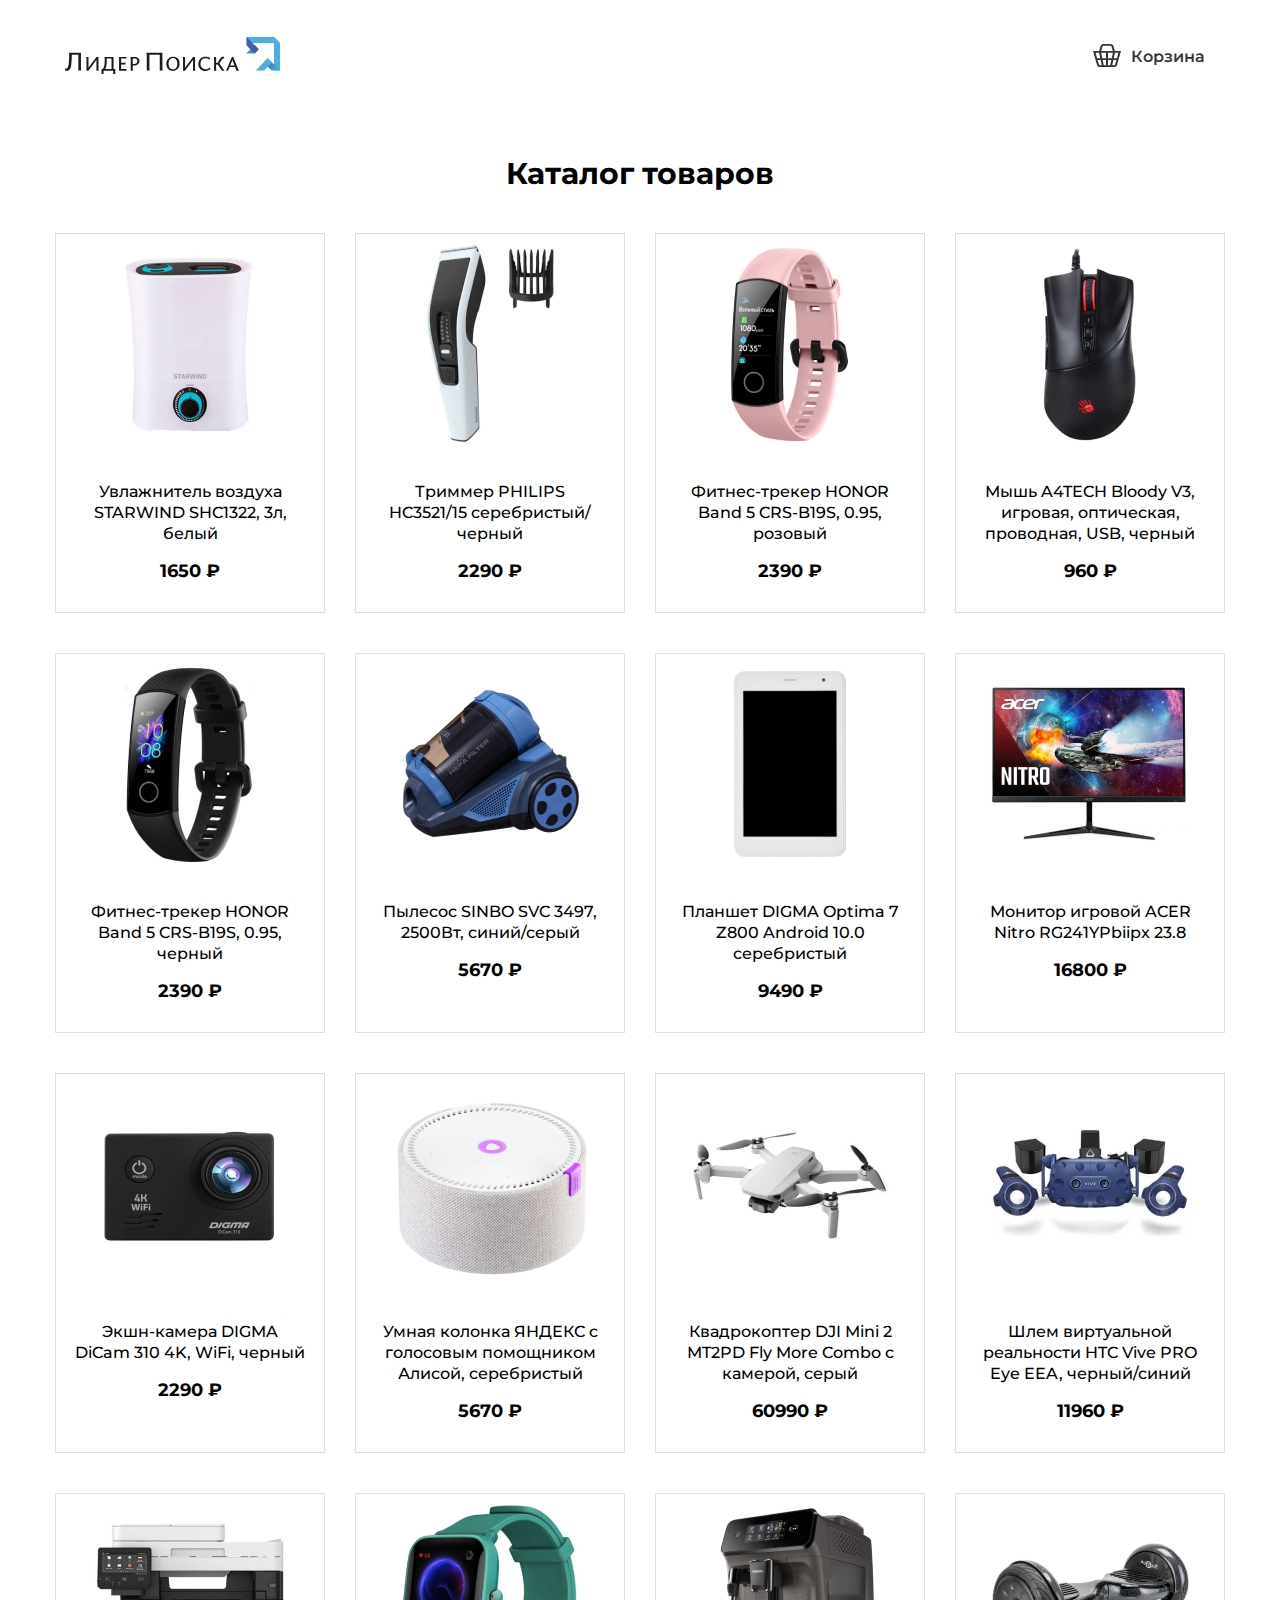
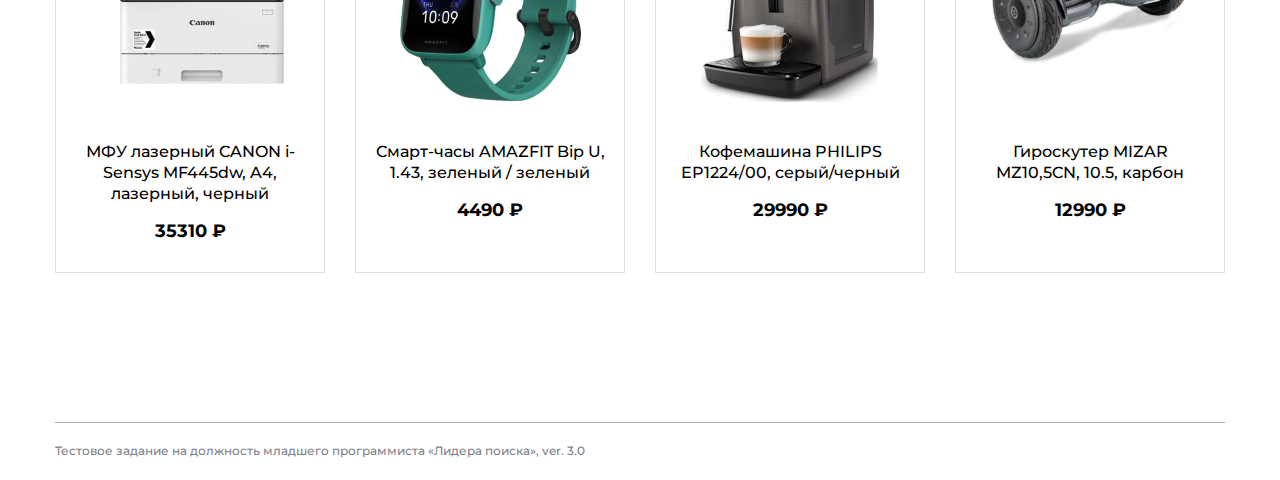
<file: index.html>
<!DOCTYPE html>
<html lang="en">
<head>
    <meta charset="UTF-8">
    <meta name="viewport" content="width=device-width, initial-scale=1.0">
    <title>Интернет-магазин</title>
    <link rel="stylesheet" href="./assets/css/normalize.css">
    <link rel="stylesheet" href="./assets/css/style.css">
    <link rel="preconnect" href="https://fonts.googleapis.com">
    <link rel="preconnect" href="https://fonts.gstatic.com" crossorigin>
    <link href="https://fonts.googleapis.com/css2?family=Montserrat:wght@500;600;700&display=swap" rel="stylesheet">
    <link rel="stylesheet" href="https://cdn.jsdelivr.net/npm/bootstrap-icons@1.11.2/font/bootstrap-icons.min.css">
    <link rel="short icon" href="./assets/ico/logo_og.ico">
</head>

<body>
    
    <div class="wrapper">
        <header class="header-box">
            <div class="header-container">
                <div class="logo">
                    <img class="logo-img" src="./assets/svg/logo.svg" alt="Logo">
                </div>

                <div class="cart-box">
                    <a id="shopping-cart" class="shopping-cart" href="./cart.html"><img src="./assets/svg/shopping_cart.svg" alt="Shopping-cart"></a>
                    <a id="cart-link" class="cart-link" href="./cart.html">Корзина</a>
                    <span id="cartAmount" class="cartAmount">0</span>
                </div>
            </div>
        </header>

        <main class="main-box">
            <h1 class="main-title">Каталог товаров</h1>
            <div class="main-container" id="main-container">
                

            </div>  
                  
        </main>
        
        <footer class="footer-box">
            <div class="footer-line"></div>
            <p class="footer-text">Тестовое задание на должность младшего программиста «Лидера поиска», ver. 3.0</p>
        </footer>
    </div>
    
    <script src="./products.js"></script>
    <script src="./index.js"></script>
</body>
</html>
</file>
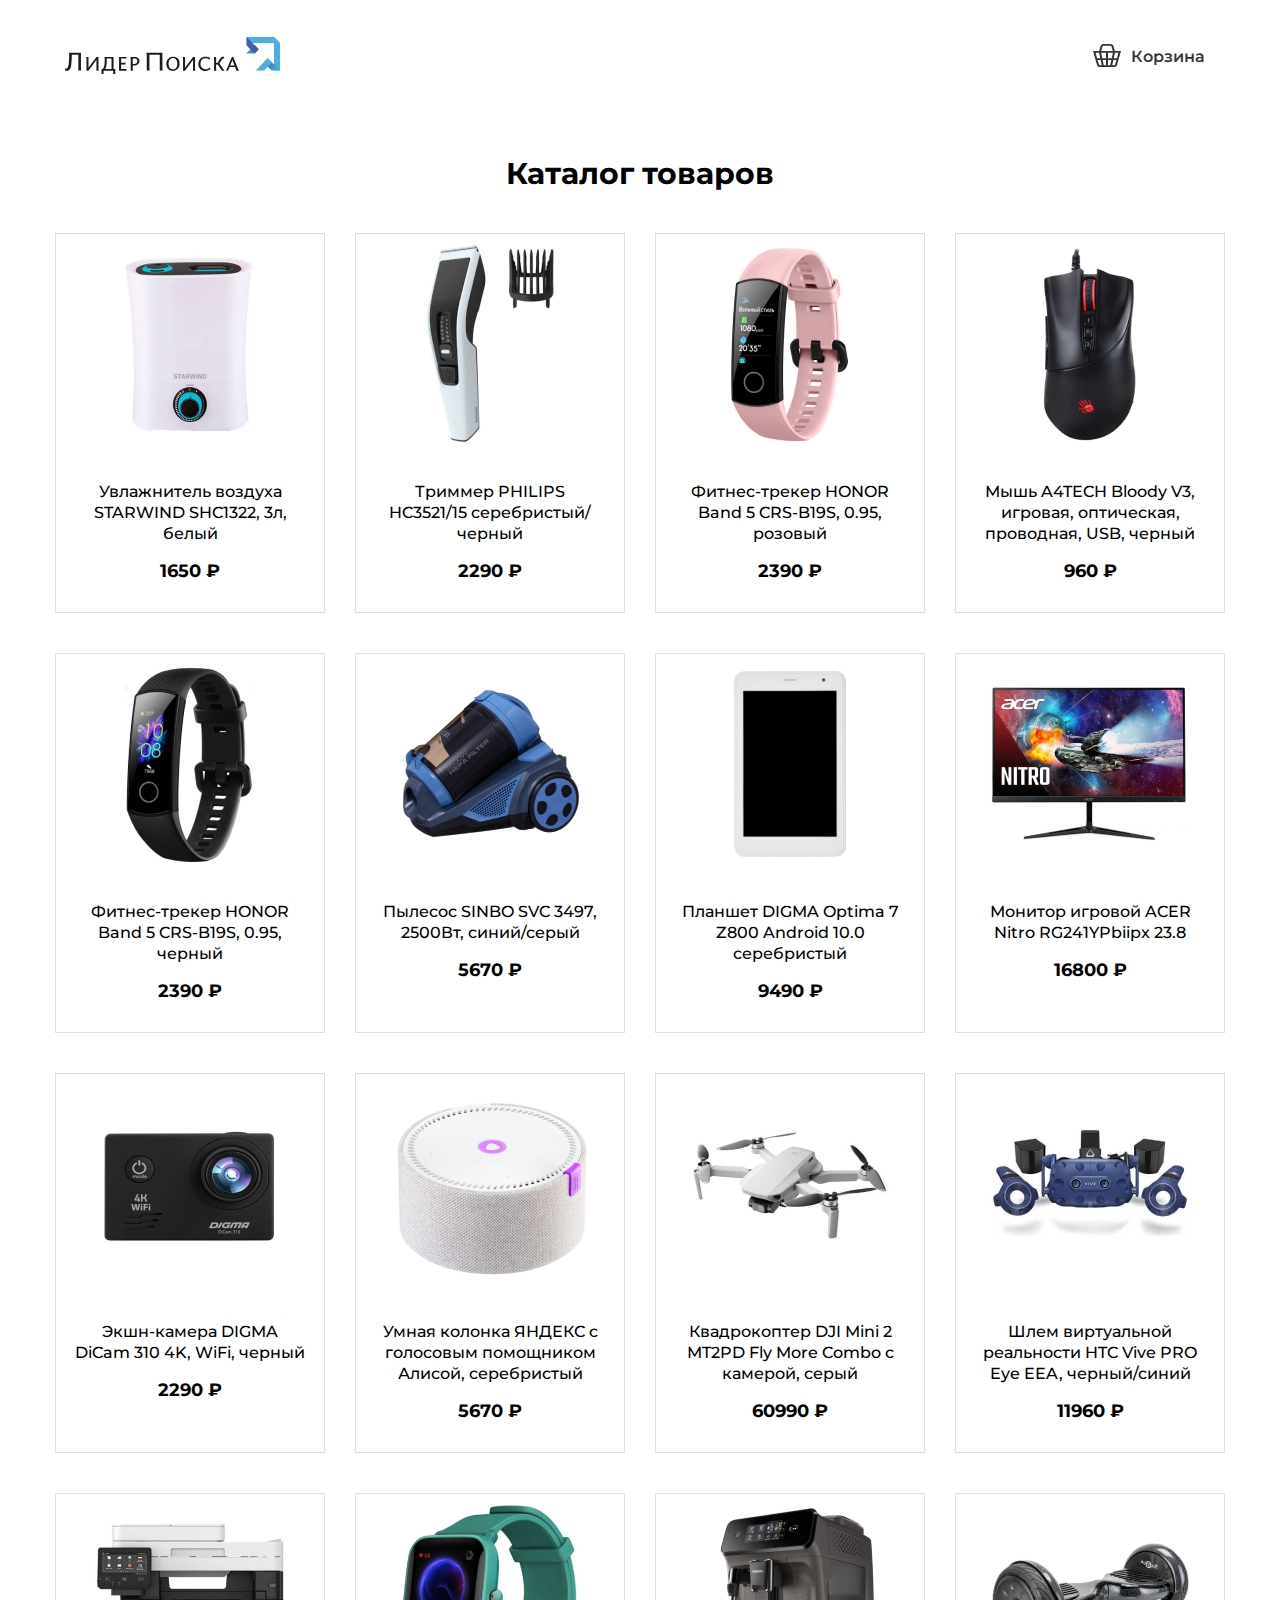
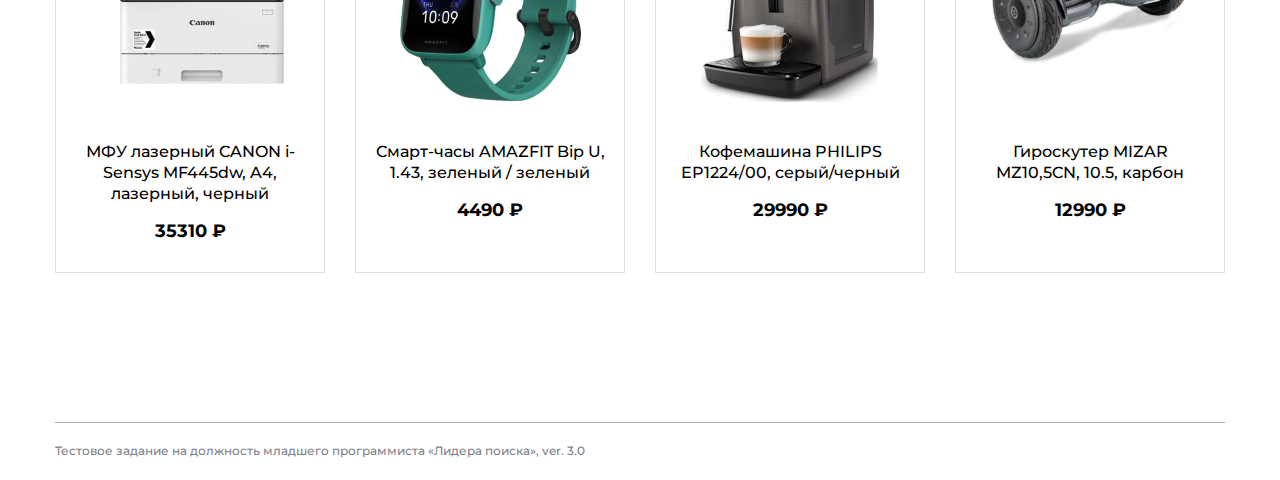
<file: cart.html>
<!DOCTYPE html>
<html lang="en">
<head>
    <meta charset="UTF-8">
    <meta name="viewport" content="width=device-width, initial-scale=1.0">
    <title>Интернет-магазин</title>
    <link rel="stylesheet" href="./assets/css/normalize.css">
    <link rel="stylesheet" href="./assets/css/style.css">
    <link rel="preconnect" href="https://fonts.googleapis.com">
    <link rel="preconnect" href="https://fonts.gstatic.com" crossorigin>
    <link href="https://fonts.googleapis.com/css2?family=Montserrat:wght@500;600;700&display=swap" rel="stylesheet">
    <link rel="stylesheet" href="https://cdn.jsdelivr.net/npm/bootstrap-icons@1.11.2/font/bootstrap-icons.min.css">
    <link rel="short icon" href="./assets/ico/logo_og.ico">
</head>

<body>
    
    <div class="wrapper">
        <header class="header-box">
            <div class="header-container">
                <div class="logo">
                    <img class="logo-img" src="./assets/svg/logo.svg" alt="Logo">
                </div>

                <div class="cart-box">
                    <img class="shopping-cart" src="./assets/svg/shopping_cart.svg" alt="Shopping-cart">
                    <a class="cart-link" href="">Корзина</a>
                    <span id="cartAmount" class="cartAmount">0</span>
                </div>
            </div>
        </header>

        <main class="shop-box">
            <h1 class="main-title">Корзина</h1>
            <div class="cart-container">
                <div class="listCard" id="listCard">

                </div>

                <p id="total" class="cart_summ"></p>
            </div>
           
            <div class="form_info">
                <form class="contacts-form" action="">
                    <h2 class="form-title">Пожалуйста, представьтесь</h2>
                    <input class="form name" type="text" placeholder="Ваше имя">
                    <input class="form tel" type="tel" placeholder="Телефон">
                    <input class="form email" type="email" placeholder="Email">
                    <button class="submit-btn" type="submit">Оформить заказ</button>
                </form>
            </div>
        </main>

        <footer class="footer-box">
            <div class="footer-line"></div>
            <p class="footer-text">Тестовое задание на должность младшего программиста «Лидера поиска», ver. 3.0</p>
        </footer>
    </div>

    <script src="./products.js"></script>
    <script src="./cart.js"></script>
</body>
</html>
</file>
<file: assets/css/style.css>
/*General*/

* {
    box-sizing: border-box;
    margin: 0;
    padding: 0;
}

html {
    scroll-behavior: smooth;
    height: 100%;
}
  
body {
    display: flex;
    flex-direction: column;
    justify-content: space-between;
    width: 100vw;
    min-width: 320px; 
    height: 1980px;
    margin: 0;
    padding: 0;
    background-color: #FFF;
}

.wrapper {
    display: flex;
    flex-direction: column;
    background-color: #FFF;
    height: 1980px;
    width: 1800px;
    margin-left: auto;
    margin-right: auto;
    padding: 0;
    min-height: 100%;
}


/*Header*/

.header-container {
    display: flex;
    width: 1170px;
    height: 37px;
    justify-content: center;
    align-items: center;
    align-self: center;
    justify-content: center;
    gap: 813px;
    margin-left: auto;
    margin-right: auto;
    margin-top: 37px;
    margin-bottom: 60px;
}

.logo {
    width: 215px;
    height: 37px;
    background-size: contain;
    background-repeat: no-repeat;
}

.cart-box {
    display: flex;
    align-items: flex-start;
    justify-content: center;
    align-items: center;
    align-self: center;
    cursor: pointer;
}

.shopping-cart {
    pointer-events: none;
    width: 28px;
    height: 23px;
    margin-bottom: 1px;
}

.cart-link {
    pointer-events: none;
    color: #35383A;
    text-align: center;
    font-family: Montserrat;
    font-size: 16px;
    font-style: normal;
    font-weight: 600;
    line-height: normal;
    text-decoration: none;
    margin-right: 10px;
    margin-left: 10px;
    margin-top: 3px;
    margin-bottom: 1px;
}


.cartAmount {
    display: none;
    width: 21px;
    height: 21px;
    background: rgba(0, 168, 45, 1);
    border-radius: 10px;
    text-align: center;
    margin-top: 3px;
    color: #FFF;
    font-family: Montserrat;
    font-size: 12px;
    font-style: normal;
    font-weight: 600;
    line-height: normal;
    padding-top: 3px;
    padding-bottom: 3px;
    margin-top: 3px;
}


.cart-box:hover a {
    color: rgba(0, 168, 45, 1);
}

.cart-box:hover img { 
    filter: invert(38%) sepia(21%) saturate(6626%) hue-rotate(119deg) brightness(97%) contrast(102%);
}


/*Main*/

.main-container {
    display: grid;
    grid-template-columns: repeat(4, 1fr);
    grid-column-gap: 30px;
    grid-row-gap: 40px;
    grid-auto-rows: minmax(270px, 380px);
    width: 1170px;
    height: 1719px;
    margin-left: auto;
    margin-right: auto;
    padding: 0;
    margin-bottom: 70px;
}

.main-title {
    color: #000;
    text-align: center;
    font-family: Montserrat;
    font-size: 30px;
    font-style: normal;
    font-weight: 700;
    line-height: 130%;
    margin-left: auto;
    margin-right: auto;
    margin-bottom: 40px;
}

.product_card {
    text-align: center;
    align-items: center;
    align-self: center;
    margin-left: auto;
    margin-right: auto;
    width: 270px;
    height: 380px;
    border: 1px solid #DEDEDE;
    background: #FFF;
    cursor: pointer;
}

.product_img {
    width: 200px;
    height: 200px;
    margin-left: auto;
    margin-right: auto;
    margin-top: 10px;
    margin-bottom: 34px;
}


.product-text {
    width: 230px;
    color: #000;
    text-align: center;
    font-family: Montserrat;
    font-size: 16px;
    font-style: normal;
    font-weight: 500;
    line-height: 130%;
    margin-left: auto;
    margin-right: auto;
    margin-bottom: 15px;
}

.product_summ {
    color: #000;
    text-align: center;
    font-family: Montserrat;
    font-size: 18px;
    font-style: normal;
    font-weight: 700;
    line-height: 130%;
    margin-bottom: 35px;
}

.product-btn {
    display: none;
    margin-left: auto;
    margin-right: auto;
    width: 186px;
    height: 40px;
    background: #296DC1;
    color: #FFF;
    text-align: center;
    font-family: Montserrat;
    font-size: 12px;
    font-style: normal;
    font-weight: 600;
    line-height: 130%;
    letter-spacing: 0.6px;
    text-transform: uppercase;
    border: none;
    cursor: pointer;
}

.product_card:hover .product-btn{
    display: block;
    transition: .1s;
    animation: show 1s 1;
    animation-fill-mode: both;
    animation-delay: 0.1s;
}

@keyframes show {
    0%{
        opacity: 0; 
    }
    100% {
        opacity: 1;
    }
}

  
.product_card:hover .product_img {
    position: relative;
    transition: 0.3s;
    margin-bottom: 4px;
}

.product_card:hover .product_summ {
    position: relative;
    transition: 0.3s;
    margin-bottom: 15px;
}


/*Footer*/

.footer-box {
    text-align: left;
    align-items: center;
    align-self: center;
}

.footer-line {
    width: 1170px;
    height: 1px;
    background: #A8AFBB;
    margin-bottom: 20px;
}

.footer-text {
    color: #7C828B;
    font-family: Montserrat;
    font-size: 12px;
    font-style: normal;
    font-weight: 500;
    line-height: 130%;
    margin-bottom: 21px; 
}



/*Cart-html*/

.shop-box {
    width: 1800px;
    height: 1653px;
    margin-left: auto;
    margin-right: auto;
    padding: 0;

}

.cart-container {
    width: 1170px;
    margin-left: auto;
    margin-right: auto;
    padding: 0;
}

.listCard {
    margin-left: auto;
    margin-right: auto;
    padding: 0;
}


.cart_item {
    display: flex;
    align-items: center;
    align-self: center;
    width: 1170px;
    height: 150px;
    margin-left: auto;
    margin-right: auto;
    justify-content: space-between;
}

.cart_img {
    width: 160px;
    height: 150px;
    /* margin-right: 42px; */
}

.cart-text {
    width: 274px;
    color: #000;
    font-family: Montserrat;
    font-size: 16px;
    font-style: normal;
    font-weight: 500;
    line-height: 130%;
    /* margin-right: 151px; */
}

.count {
    display: grid;
    grid-template-columns: repeat(3, 1fr);
    width: 159px;
    height: 40px;
    border: solid 1px #A8AFBB;
    /* margin-right: 159px; */
}

.minus {
    display: flex;
    justify-content: center;
    align-items: center;
    width: 42px;
    height: 39px;
    padding: auto;
    cursor: pointer;
    
}

.quantity {
    display: flex;
    justify-content: center;
    align-items: center;
    color: #000;
    font-family: Montserrat;
    font-size: 16px;
    font-style: normal;
    font-weight: 500;
    line-height: 130%;
    width: 73px;
    height: 39px;
    border-right: solid 1px #A8AFBB;
    border-left: solid 1px #A8AFBB;
}

.plus {
    position: relative;
    display: flex;
    justify-content: center;
    align-items: center;
    width: 42px;
    height: 39px;
    cursor: pointer;
}

.minus:hover, .plus:hover {
    background-color: #296DC1;
}

.minus:hover i, .plus:hover i { 
    filter: invert(100%) sepia(99%) saturate(2%) hue-rotate(150deg) brightness(106%) contrast(100%);
}

.plus i, .minus i {
    font-size: 22px;
}

.item_summ {
    color: #000;
    text-align: center;
    font-family: Montserrat;
    font-size: 18px;
    font-style: normal;
    font-weight: 700;
    line-height: 130%;
    margin-right: 90px;
}


.close {
    display: flex;
    justify-content: center;
    align-items: center;
    width: 41px;
    height: 40px;
    cursor: pointer;
}

.cross {
    width: 16px;
    height: 16px;
}

.close:hover {
    background-color: #296DC1;
}

.close:hover img { 
    filter: invert(100%) sepia(99%) saturate(2%) hue-rotate(150deg) brightness(106%) contrast(100%);
}

.cart_line {
    width: 1170px;
    height: 1px;
    background: #A8AFBB;
    margin-top: 40px;
    margin-bottom: 40px;
    margin-left: auto;
    margin-right: auto;
}

.cart_summ {
    color: #000;
    font-family: Montserrat;
    font-size: 30px;
    font-style: normal;
    font-weight: 700;
    line-height: 130%;
    text-align: right;
    margin-right: 47px;
    margin-bottom: 60px;
}

.form_info {
    width: 1800px;
    height: 540px;
    background: #F2F5F9;
    margin-bottom: 60px;
    margin-left: auto;
    margin-right: auto;
}

.form-title {
    color: #000;
    text-align: center;
    font-family: Montserrat;
    font-size: 26px;
    font-style: normal;
    font-weight: 700;
    line-height: 130%;
    text-align: center;
    padding-top: 70px;
    margin-bottom: 30px;
    margin-left: auto;
    margin-right: auto;   
}

.contacts-form {
    display: flex;
    flex-direction: column;
    align-items: center;
    align-self: center;
    margin-left: auto;
    margin-right: auto;
    align-self: center;
    width: 430px;
}

.form {
    width: 430px;
    height: 60px;
    background: #FFF;
    color: #535860;
    font-family: Montserrat;
    font-size: 16px;
    font-style: normal;
    font-weight: 500;
    line-height: 130%;
    margin-bottom: 30px;
    border: none;
    padding-left: 26px;
    margin-left: auto;
    margin-right: auto;
}

input:focus-visible {
    border: 1px solid #4892EC;
    border-radius: 1px;
    outline: none;
}

.submit-btn {
    width: 430px;
    height: 60px;
    background: rgba(41, 109, 193, 0.50);
    color: #FFF;
    text-align: center;
    font-family: Montserrat;
    font-size: 12px;
    font-style: normal;
    font-weight: 600;
    line-height: 130%;
    letter-spacing: 0.6px;
    text-transform: uppercase;
    border: none;
    margin-bottom: 76px;
}



/* Медиа запросы для адаптивности на главной странице */

/* Пропорциональное уменьшение лишнего пространства для ширины экрана от 1200px и более*/

@media (min-width: 1200px) {
    .wrapper {
        width: 100%;
    }
}

/* Адаптив для ширины экрана до 1200px (от 751px до 1200px) */
@media (max-width: 1200px) {
    .wrapper {
        width: 1200px;
        height: 2808px;
        margin-left: auto;
        margin-right: auto;
        padding: 0;
    }

    .header-container {
        display: flex;
        width: 930px;
        height: 37px;
        gap: 573px;
        margin-left: auto;
        margin-right: auto;
    }
    
    .main-container {
        display: grid;
        grid-template-columns: repeat(3, 1fr);
        grid-column-gap: 40px;
        grid-row-gap: 40px;
        grid-auto-rows: minmax(270px, 380px);
        width: 890px;
        height: 2559px;
    }

    .footer-box {
        width: 930px;
        height: 36px;
    }

    .footer-line {
        width: 930px;
    }
}

/* Пропорциональное уменьшение лишнего пространства для ширины экрана до 751px */

@media (min-width: 751px) {
    .wrapper {
        width: 100%;
    }
    
}

/* Адаптив для ширины экрана 750px */

@media (max-width: 750px) {
    .wrapper {
        width: 750px;
        height: 10375px;
        margin-left: auto;
        margin-right: auto;
        padding: 0;
    }

    .header-container {
        display: flex;
        width: 690px;
        height: 37px;
        gap: 333px;
        margin-left: auto;
        margin-right: auto;
    }
    
    .main-container {
        display: grid;
        margin-left: auto;
        margin-right: auto;
        grid-template-columns: repeat(1, 1fr);
        grid-column-gap: 40px;
        grid-auto-rows: minmax(450px, 590px);
        width: 452px;
        height: 10109px;
    }

    .product_card {
        text-align: center;
        align-items: center;
        align-self: center;
        margin-left: auto;
        margin-right: auto;
        margin-bottom: 15px;
        width: 450px;
        height: 590px;
        border: 1px solid #DEDEDE;
        background: #FFF;
        cursor: pointer;
    }

    .product_img {
        width: 400px;
        height: 400px;
    }

    .footer-box {
        width: 690px;
        height: 36px;
    }

    .footer-line {
        width: 690px;
    }

    .product-text {
        width: 330px;
    }

    .product_card:hover .product-btn {
        transition: none;
        animation: none;
        animation-fill-mode: none;
        animation-delay: none;
    }

    .product_img {
        margin-bottom: 4px;
    }

    .product_summ {
        margin-bottom: 15px;
    }

    .product-btn {
        display: block;
    }
}

/* Пропорциональное уменьшение лишнего пространства для ширины экрана до 581px */

@media (min-width: 581px) {
    .wrapper {
        width: 100%;
    }
    
}

/* Адаптив для ширины экрана 580px */

@media (max-width: 580px) {
    .wrapper {
        width: 580px;
        height: 10375px;
    }

    .header-container {
        width: 511px;
        height: 30px;
        gap: 275px;
    }

    .cart-link {
        display: none;
    }

    .main-container {
        width: 452px;
        height: 10109px;
    }

    .footer-box {
        width: 510px;
        height: 52px;
    }
    
    .footer-line {
        width: 510px;
    }
}

/* Пропорциональное уменьшение лишнего пространства для ширины экрана до 321px */

@media (min-width: 321px) {
    .wrapper {
        width: 100%;
    } 
}

/* Адаптив для ширины экрана 320px */

@media (max-width: 320px) {
    .wrapper {
        width: 320px;
        height: 6824px;
    }

    .header-container {
        width: 290px;
        height: 30px;
        gap: 54px;
    }

    .cart-link {
        display: none;
    }

    .main-container {
        display: grid;
        margin-left: auto;
        margin-right: auto;
        grid-template-columns: repeat(1, 1fr);
        grid-column-gap: 30px;
        grid-auto-rows: minmax(270px, 380px);
        width: 270px;
        height: 6594px;
    }

    .product_card {
        text-align: center;
        align-items: center;
        align-self: center;
        margin-left: auto;
        margin-right: auto;
        width: 270px;
        height: 380px;
    }

    .product_img {
        width: 200px;
        height: 200px;
    }

    .product-text {
        width: 230px;
    }

    .footer-box {
        width: 290px;
        height: 52px;
    }
    
    .footer-line {
        width: 290px;
    }
}


/* Медиа запросы для адаптивности на странице корзины с товарами */

/* Пропорциональное уменьшение лишнего пространства для ширины экрана от 1200px и более*/

@media (min-width: 1200px) {
    .shop-box {
        width: 100%;
    }

    /* .form_info {
        width: 100%;
    } */

}

/* Адаптив для ширины экрана до 1200px (от 751px до 1200px) */
@media (max-width: 1200px) {
    .shop-box {
        width: 1200px;
        height: 1664px;        
        margin-left: auto;
        margin-right: auto;
        padding: 0;
    }

    .header-container {
        display: flex;
        width: 930px;
        height: 37px;
        gap: 573px;
        margin-left: auto;
        margin-right: auto;
    }
    
    .cart-container {
        width: 930px;
    }

    .cart_item {
        width: 930px;
        height: 150px;
    }

    .cart-text {
        width: 275px;
    }

    .cart_line {
        width: 930px;
    }

    .form_info {
        width: 1200px;
        height: 540px;

    }

    .footer-box {
        width: 930px;
        height: 36px;
    }

    .footer-line {
        width: 930px;
    }
}

/* Пропорциональное уменьшение лишнего пространства для ширины экрана до 751px */

@media (min-width: 751px) {
    .shop-box {
        width: 100%;
    }
    
}

/* Адаптив для ширины экрана 750px */

@media (max-width: 750px) {
    .shop-box {
        width: 750px;
        height: 2978px;
        margin-left: auto;
        margin-right: auto;
        padding: 0;
    }

    .header-container {
        display: flex;
        width: 690px;
        height: 37px;
        gap: 333px;
        margin-left: auto;
        margin-right: auto;
    }
    
    .listCard {
        display: flex;
        flex-direction: column;
        margin-left: auto;
        margin-right: auto;
        align-items: center;
        text-align: center;
        align-self: center;
        grid-template-columns: repeat(1, 1fr);
        grid-column-gap: 30px;
        grid-auto-rows: minmax(444px, 605px);
        width: 452px;
        height: 10109px;
    }

    .cart_item {
        display: flex;
        flex-direction: column;
        text-align: center;
        align-items: center;
        align-self: center;
        margin-left: auto;
        margin-right: auto;
        margin-bottom: 15px;
        width: 444px;
        height: 605px;
        /* border: 1px solid #DEDEDE;
        background: #FFF;
        cursor: pointer; */
    }

    .cart-img {
        width: 400px;
        height: 400px;
    }

    .footer-box {
        width: 690px;
        height: 36px;
    }

    .footer-line {
        width: 690px;
    }

    .cart-text {
        width: 444px;;
    }

}
</file>
